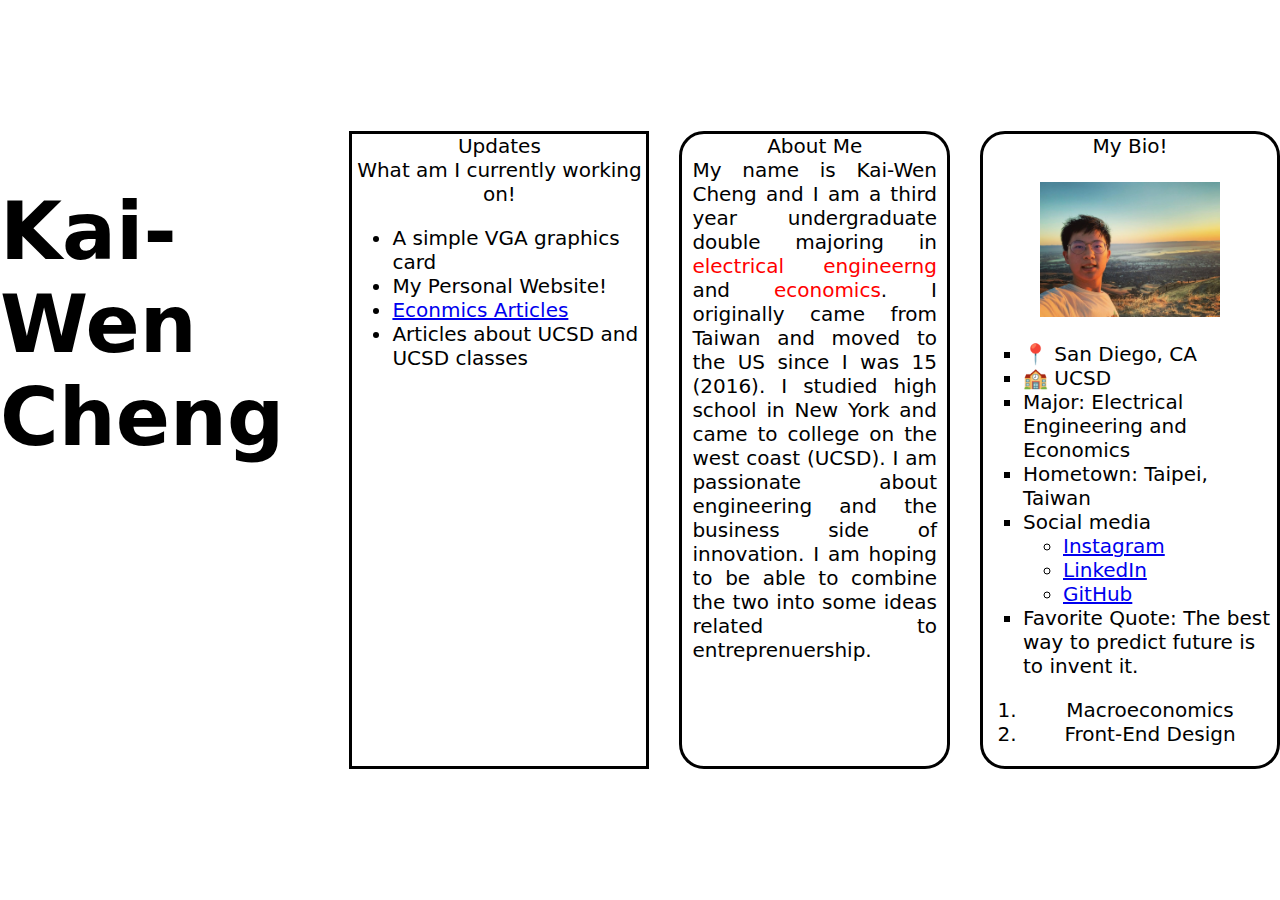
<file: index.html>
<!DOCTYPE html>
<head>
    <link rel="stylesheet" type="text/css" href="index.css" media="screen" />
</head>

<body>
  <h1> Kai-Wen Cheng </h1>
<br>

    <div class=wrapper>
      <div class=intro> Updates 
        <div> What am I currently working on! </div>
        <ul class=list_update>
          <li> A simple VGA graphics card</li>
          <li> My Personal Website! </li>
          <li> <a href="other-page/econ.html"> Econmics Articles </a> </li>
          <li> Articles about UCSD and UCSD classes</li>
        </ul>
      </div>
      <div class=updates> About Me 
        <div class=introduction> My name is Kai-Wen Cheng and I am a third year undergraduate double majoring in <span class=highlight> electrical engineerng </span>
          and <span class=highlight> economics</span>. I originally came from Taiwan and moved to the US since I was 15 (2016). I studied high school in New York
          and came to college on the west coast (UCSD). I am passionate about engineering and the business side of innovation. I am hoping to be able to combine
          the two into some ideas related to entreprenuership. 
        </div>
      </div>
      <div class=interest> My Bio!
        <div>
          <br>
          <img src="./img/profile.png" alt="progile" width="180px">
          <ul class=bio>
            <li> &#128205 San Diego, CA</li>
            <li> &#127979 UCSD</li>
            <li> Major: Electrical Engineering and Economics</li>
            <li> Hometown: Taipei, Taiwan</li>
            <li> Social media
              <ul>
                <li> <a href="https://www.instagram.com/kaicheng0824/"> Instagram </a> </li>
                <li> <a href="https://www.linkedin.com/in/kai-wencheng/"> LinkedIn </a></li>
                <li> <a href="https://www.github.com/kaicheng0824/"> GitHub</a></li>
              </ul>
            </li>
            <li> Favorite Quote: The best way to predict future is to invent it.</li>
          </ul>
        </div>
        <div> 
          <ol>
            <li> Macroeconomics </li>
            <li> Front-End Design </li>
          </ol>
        </div>
      </div>
    </div>
</body>
</file>
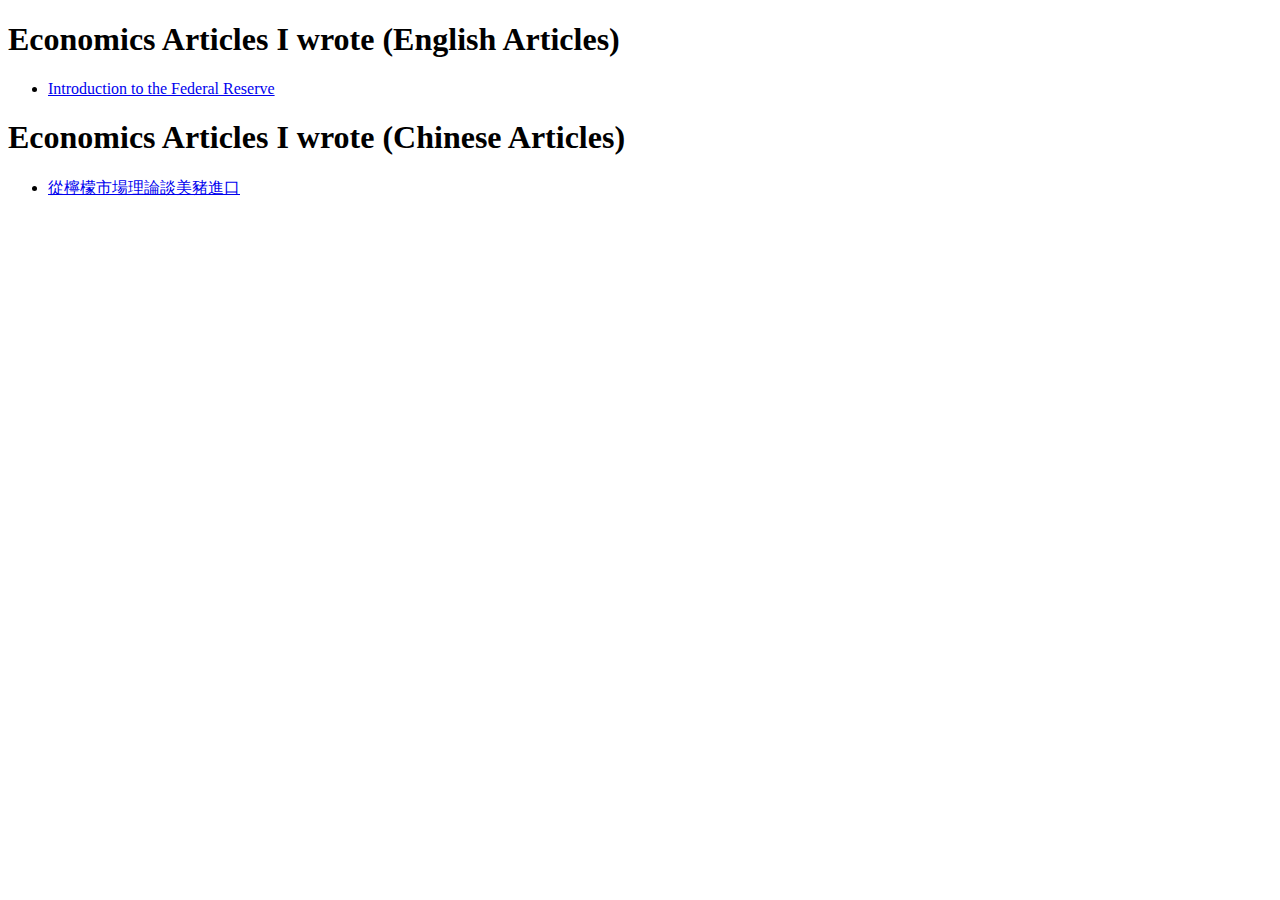
<file: econ.html>
<!DOCTYPE html>

<meta http-equiv="Content-Type" content="text/html; charset=UTF-8" />

<body>
    <h1> Economics Articles I wrote (English Articles) </h1>
    <ul>
        <li> <a href="https://medium.com/@kaiwencheng.work/introduction-to-the-federal-reserve-c2fa548ad7ab"> Introduction to the Federal Reserve </a> </li>
    </ul>
    <h1> Economics Articles I wrote (Chinese Articles) </h1>
    <ul>
        <li><a href="https://medium.com/@kaiwencheng.work/%E5%BE%9E%E6%AA%B8%E6%AA%AC%E5%B8%82%E5%A0%B4%E7%90%86%E8%AB%96%E8%AB%87%E7%BE%8E%E8%B1%AC%E9%80%B2%E5%8F%A3-37f3eafd2035"> 從檸檬市場理論談美豬進口 </a> </li>

</body>
</file>
<file: index.css>
h1::before {  
  transform: scaleX(0);
  transform-origin: bottom right;
}

h1:hover::before {
  transform: scaleX(1);
  transform-origin: bottom left;
}

h1::before {
  content: " ";
  display: block;
  position: absolute;
  top: 0; right: 0; bottom: 0; left: 0;
  inset: 0 0 0 0;
  background: hsl(200 100% 80%);
  z-index: -1;
  transition: transform .3s ease;
}

h1 {
  position: relative;
  font-size: 5rem;
}

html {
  block-size: 100%;
  inline-size: 100%;
}

body {
  min-block-size: 100%;
  min-inline-size: 100%;
  margin: 0;
  box-sizing: border-box;
  display: grid;
  place-content: center;
  font-family: system-ui, sans-serif;
}

@media (orientation: landscape) {
  body {
    grid-auto-flow: column;
  }
}

.wrapper {
  display: grid;
  width: 100%;
  grid-template-columns: 300px 1fr 300px;
  column-gap: 30px;
}

.intro {
  text-align: center;
  font-size: 20px;
  border-style: solid;
}

.updates {
  text-align: center;
  font-size: 20px;
  border-style: solid;
  border-radius: 25px;
}

.interest {
  text-align: center;
  font-size: 20px;
  border-style: solid;
  border-radius: 25px;
}

.list_update {
  text-align: left;
}

.bio {
  text-align: left;
  list-style-type: square;
}

.highlight {
  color: red;
}

.introduction {
  text-align: justify;
  margin-left: 10px;
  margin-right: 10px;
}
</file>
